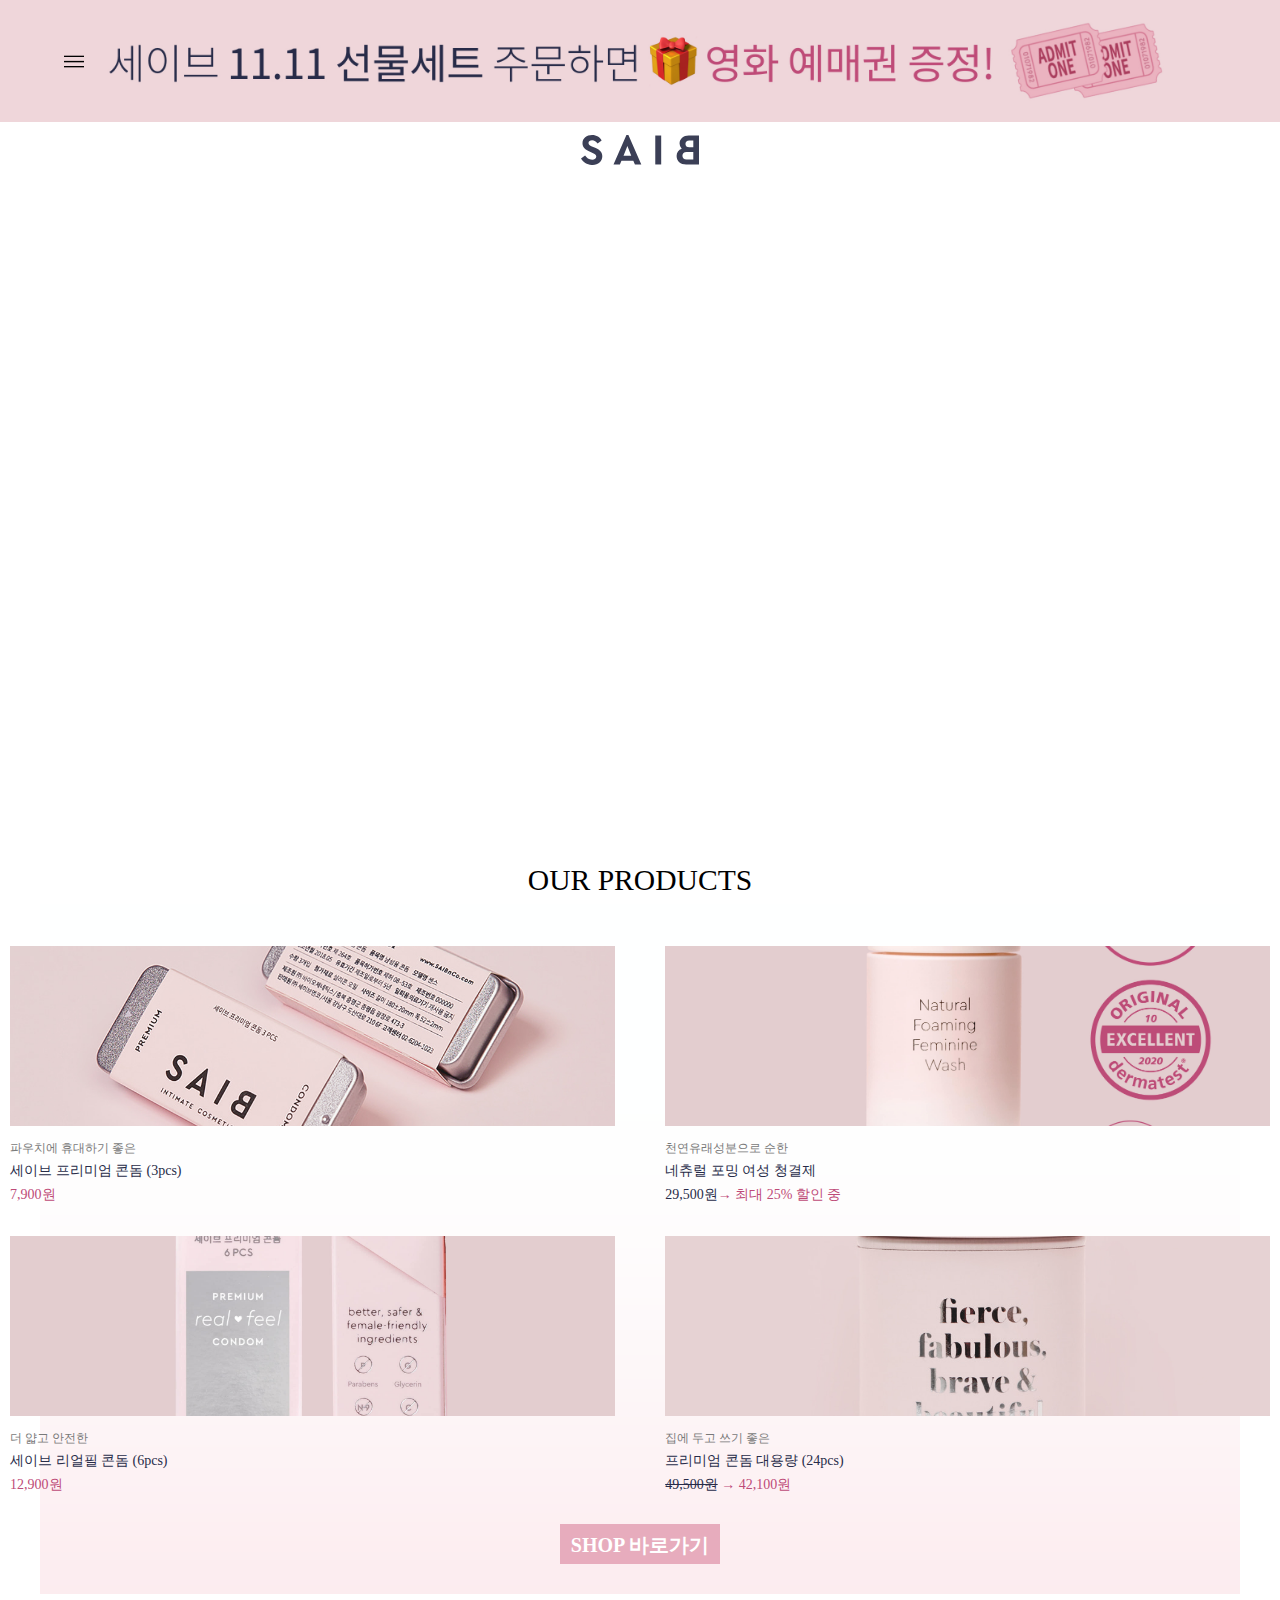
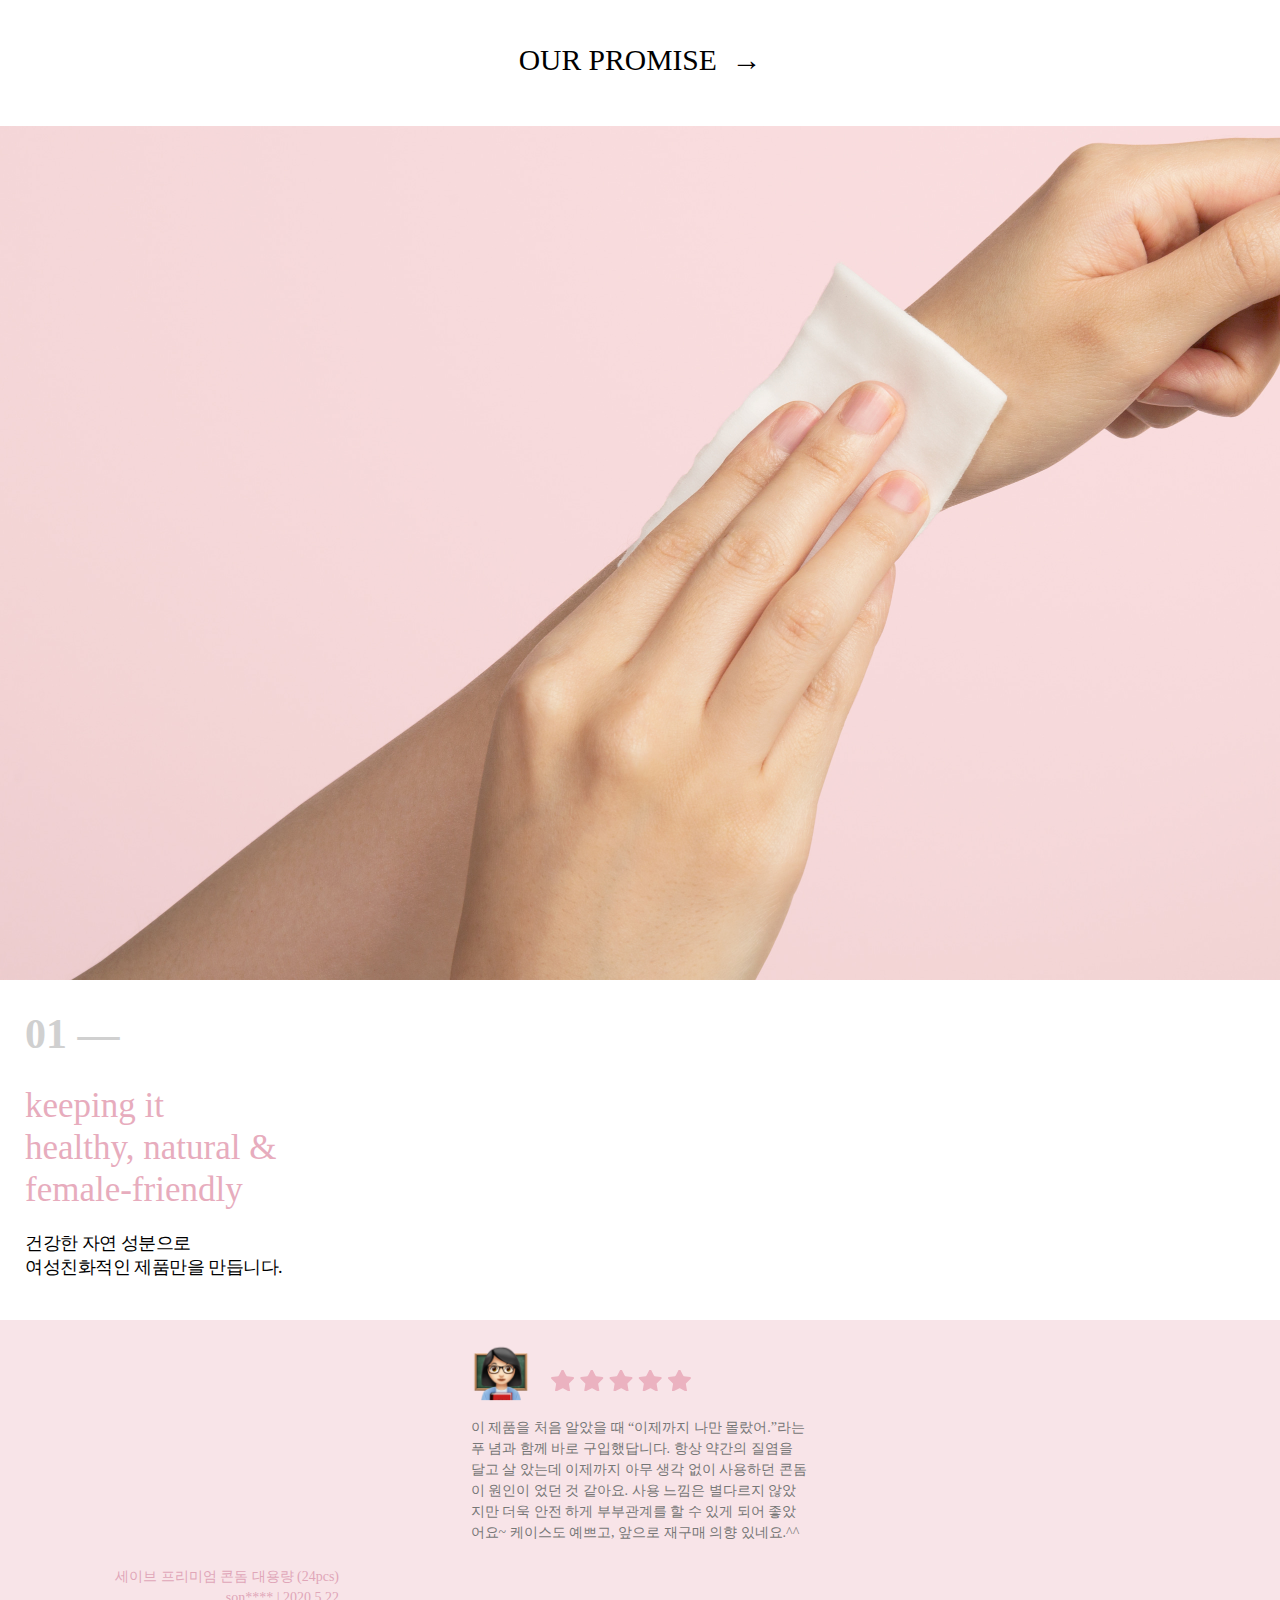
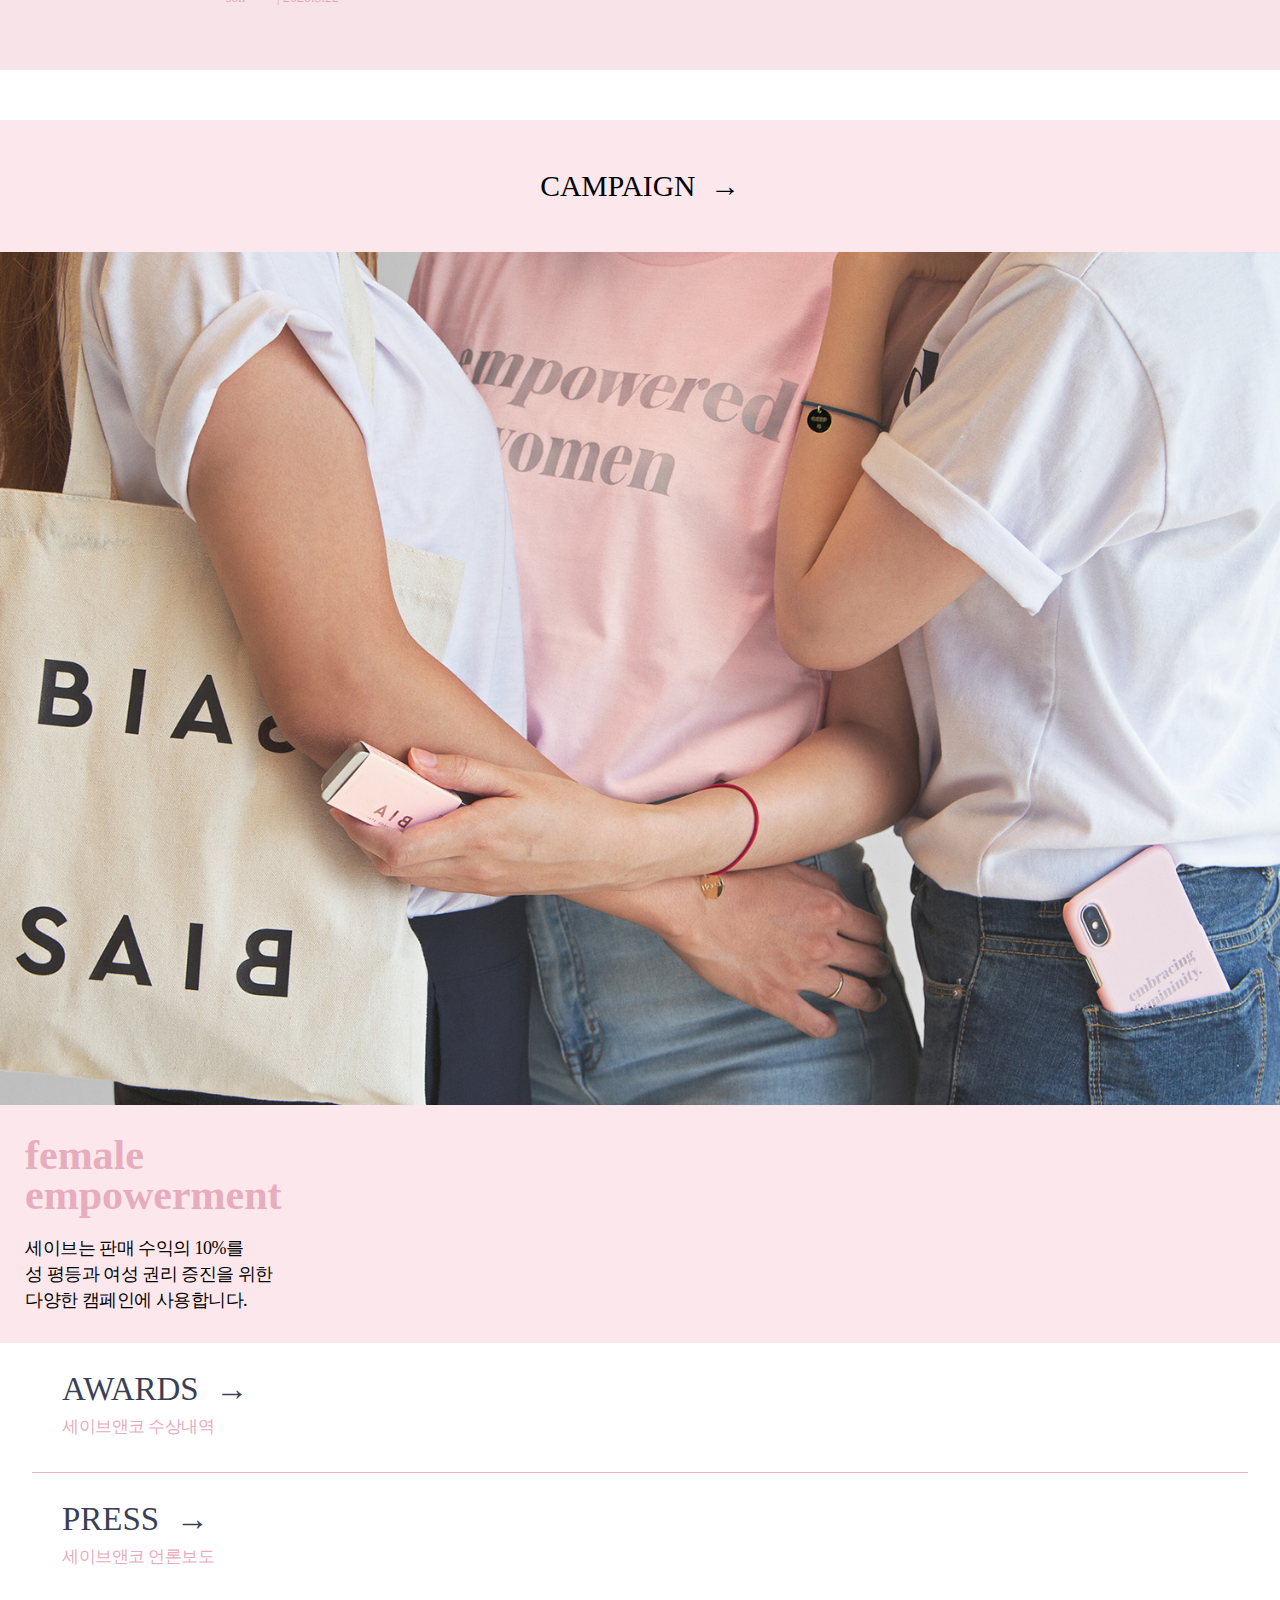
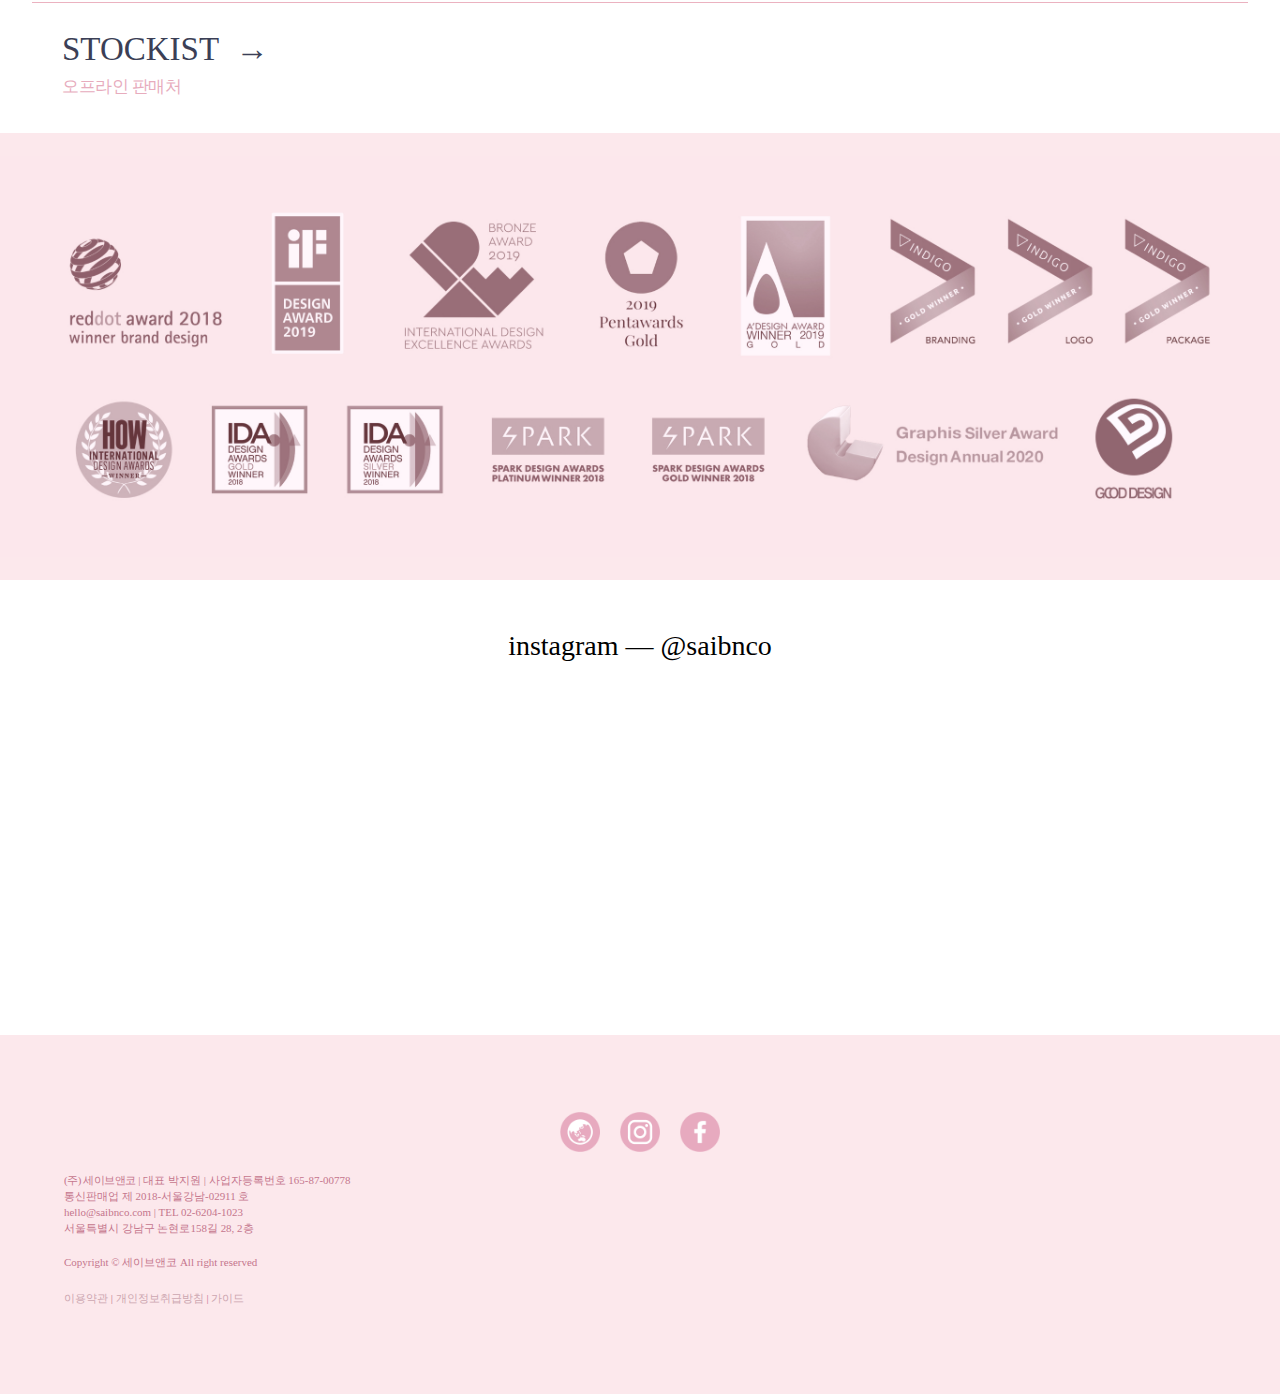
<file: SAIB project/Mobile Device/index.html>
<!DOCTYPE html>
<html>
<head>
	<meta charset="utf-8">
	<meta name="viewport" content="width=device-width, initial-scale=1.0">
	<title>SAIB Copysite Mobile</title>
	<link rel="stylesheet" type="text/css" href="css/style.css">
</head>
<body>
    <div class="wrapper">
    	<div class="container">
    		<header class="head-nav">
    			<div class="banner-image">
    				<a href="#" class="inner-banner">
    					<img src="img/inner-banner.jpg" alt="banner-image" class="mr-banner">
    				</a>
    			</div>




    			<div class="topper">
    				<div class="nav-brand">
    					<a href="#">
    						<img src="img/nav-brand.svg" alt="logo" class="logo-brand">
    					</a>
    				</div>


    				<div class="hamburger">
    					<a href="#" class="sub-ham"></a>
    				</div>
    			</div>
    		</header>




    		<div class="main-content">
    			<div class="content-del">
    				<div class="sections">
    					<div class="section1-wrapper">
    						<div class="frame-video">
    							<iframe src="https://player.vimeo.com/video/301545193?autoplay=1&color=ffedf2&title=0&byline=0&portrait=0&muted=1" frameborder="0" webkitallowfullscreen mozallowfullscreen allowfullscreen class="video-edit"></iframe>
    						</div>
    					</div>



    					<div class="section2">
    						<div class="inner-section2">
    							<h2 class="section2-head">OUR PRODUCTS</h2>
    							<div></div>

    							<div class="grid-del">
    								<div class="grid-image"></div>
    								<div class="grid-1">파우치에 휴대하기 좋은</div>
    								<div class="grid-2">세이브 프리미엄 콘돔 (3pcs)</div>
    								<div class="grid-3">7,900원</div>
    							</div>




    							<div class="grid-del second">
    								<div class="grid-image2"></div>
    								<div class="grid-1">천연유래성분으로 순한</div>
    								<div class="grid-2">네츄럴 포밍 여성 청결제</div>
    								<div class="grid-3"><span class="give-color">29,500원</span>→ 최대 25% 할인 중</div>
    							</div>



    							<div class="grid-del">
    								<div class="grid-image3"></div>
    								<div class="grid-1">더 얇고 안전한</div>
    								<div class="grid-2">세이브 리얼필 콘돔 (6pcs)</div>
    								<div class="grid-3">12,900원</div>
    							</div>





    							<div class="grid-del second">
    								<div class="grid-image4"></div>
    								<div class="grid-1">집에 두고 쓰기 좋은</div>
    								<div class="grid-2">프리미엄 콘돔 대용량 (24pcs)</div>
    								<div class="grid-3"><span class="give-line">49,500원</span> → 42,100원</div>
    							</div>

    						</div>




    						<a href="#" class="button-scale">SHOP 바로가기</a>
    					</div>








    					<div class="section3">
    						<div class="section3-cas">
    							<h2 class="section3-header">OUR PROMISE&nbsp;&nbsp;→</h2>



    							<div class="cas-section">
    								<div class="slide-container">
    									<ul class="slide-wrapper">
    										<li class="slide-item">
    											<div class="img-section">
    												<img src="img/slide-show.jpeg" alt="slide-show" class="img-edit">
    											</div>


    											<div class="words-section">
    												<h3 class="words-1">01 —</h3>

    												<p class="words-2">keeping it<br>healthy, natural &<br>female-friendly
    												</p>

    												<p class="words-3">건강한 자연 성분으로<br>여성친화적인 제품만을 만듭니다.</p>
    											</div>
    										</li>
    									</ul>
    								</div>
    							</div>
    						</div>
    					</div>





    					<div class="section4">
    						<div class="words-slide-wrapper">
    							<div class="slider-wrapper-1">
    								<div class="slider-wrapper-inner">
    									<div class="slider-inner-del">
    										<div class="header-1">
    											<div class="avatar"></div>
    											<div class="stars"></div>
    										</div>

    										<div class="header-2">
    											
                    이 제품을 처음 알았을 때 “이제까지 나만 몰랐어.”라는 푸
                    념과 함께 바로 구입했답니다. 항상 약간의 질염을 달고 살
                    았는데  이제까지 아무 생각 없이 사용하던 콘돔이 원인이

                    었던 것 같아요. 사용 느낌은 별다르지 않았지만 더욱 안전

                    하게 부부관계를 할 수 있게 되어 좋았어요~
                    케이스도 예쁘고, 앞으로 재구매 의향 있네요.^^
                

    										</div>


    										<div class="header-3">
    											
                    세이브 프리미엄 콘돔 대용량 (24pcs)<br>

                    son**** | 2020.5.22
                
    										</div>
    									</div>
    								</div>
    							</div>
    						</div>
    					</div>




    					<div class="section5">
    						<div class="section5-inner">
    							<h2 class="campaign-head">CAMPAIGN&nbsp;&nbsp;→</h2>
    							<div class="section5-image">
    								<div class="img-modify">
    									<img src="img/campaign.jpeg" alt="campaign" style="width: 100%;">
    								</div>

    								<div class="img-words">
    									<h3 class="h3-pink-words">
    										female<br>
    										empowerment
    									</h3>
    									<p class="p-words">
    										세이브는 판매 수익의 10%를<br>
    										성 평등과 여성 권리 증진을 위한<br>
    										다양한 캠페인에 사용합니다.
    									</p>
    								</div>
    							</div>
    						</div>
    				</div>



    				<div class="section6">
    					<div>
    						<div class="trophy-list">
    							<div class="trophy-link">
    								<a href="#" class="trophy-links">
    									<p class="p-1">AWARDS&nbsp;&nbsp;→</p>
    									<p class="p-pink">
    										세이브앤코 수상내역
    									</p>
    								</a>
    							</div>



    							<div class="trophy-link">
    								<a href="#" class="trophy-links">
    									<p class="p-1">PRESS&nbsp;&nbsp;→</p>
    									<p class="p-pink">
    										세이브앤코 언론보도
    									</p>
    								</a>
    							</div>




    							<div class="trophy-link">
    								<a href="#" class="trophy-links" style="border-bottom: none;">
    									<p class="p-1">STOCKIST&nbsp;&nbsp;→</p>
    									<p class="p-pink">
    										오프라인 판매처
    									</p>
    								</a>
    							</div>
    						</div>



    						<div class="all-list">
    							<div class="list-100">
    								<img src="img/list.jpg" alt="list" style="width: 100%; padding: 23px 0;">
    							</div>
    						</div>
    					</div>
    				</div>



    				<div class="section7">
    					<div class="section7-wrap">
    						<h2 class="section7-head">instagram — @saibnco</h2>
    					</div>
    				</div>




    				<iframe src="https://cdn.lightwidget.com/widgets/780c3195bd5c5d9b96148f426366213e.html" class="give-space"></iframe>





    				<div class="final-section">
    					<div class="inner-bottom">
    						<div class="social-bars">
    							<a href="#" class="ball"></a>
    							<a href="#" class="ins"></a>
    							<a href="#" class="fb"></a>
    						</div>


    						<div class="bottom-menu">
    							<p class="pinkish">
    								<span class="pinkish-1">(주) 세이브앤코</span> | <span>대표 박지원 | 사업자등록번호 165-87-00778</span>
    							</p>


    							<p class="pinkish">통신판매업 제 2018-서울강남-02911 호</p>

    							<p class="pinkish">hello@saibnco.com | TEL 02-6204-1023</p>

    							<p class="pinkish">서울특별시 강남구 논현로158길 28, 2층</p>
                                <br>

    							<p class="pinkish">Copyright © 세이브앤코 All right reserved</p>


    							<div class="instrt">
    								<p class="pinkish">
    									<a href="#" id="deep-pink">이용약관</a> | <a href="#" id="deep-pink">개인정보취급방침</a> | <a href="#" id="deep-pink">가이드</a>
    								</p>
    							</div>
    						</div>
    					</div>
    				</div>
    			</div>
    		</div>
    	</div>
    </div>
</body>
</html>
</file>
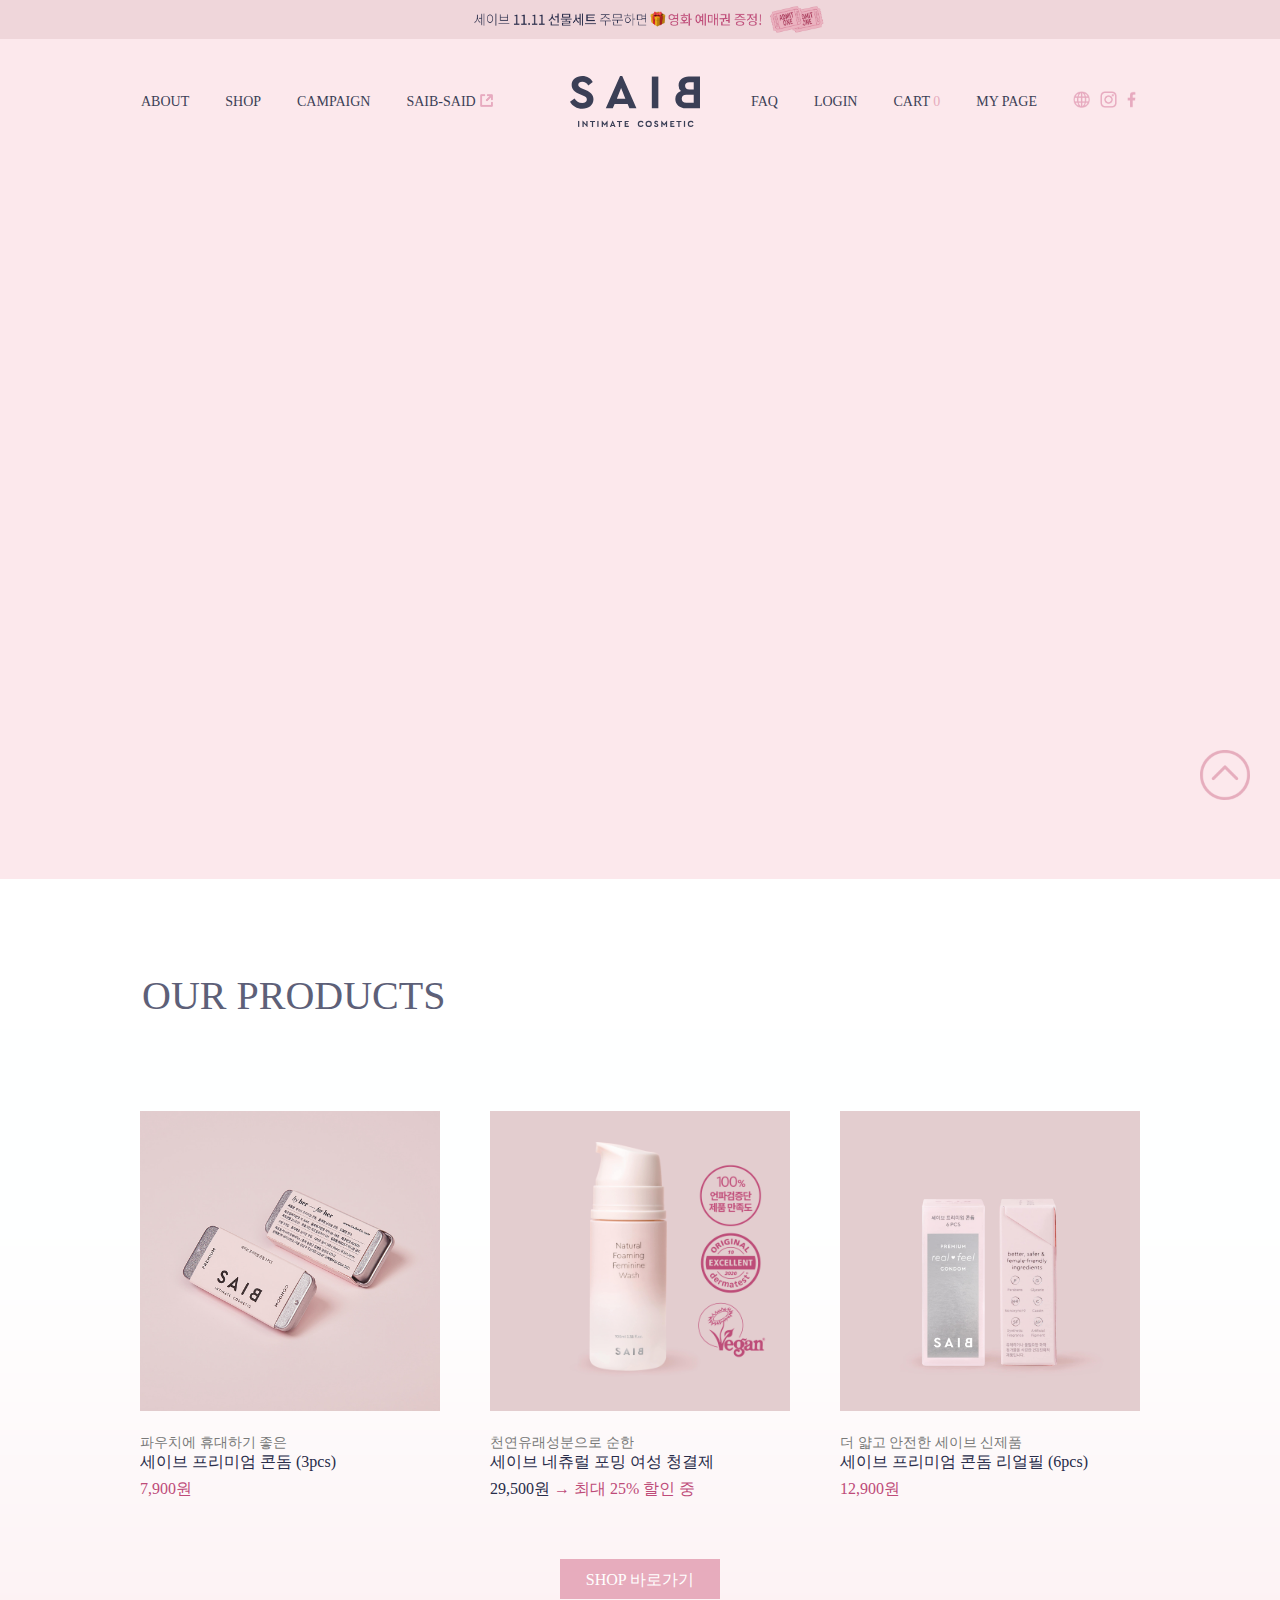
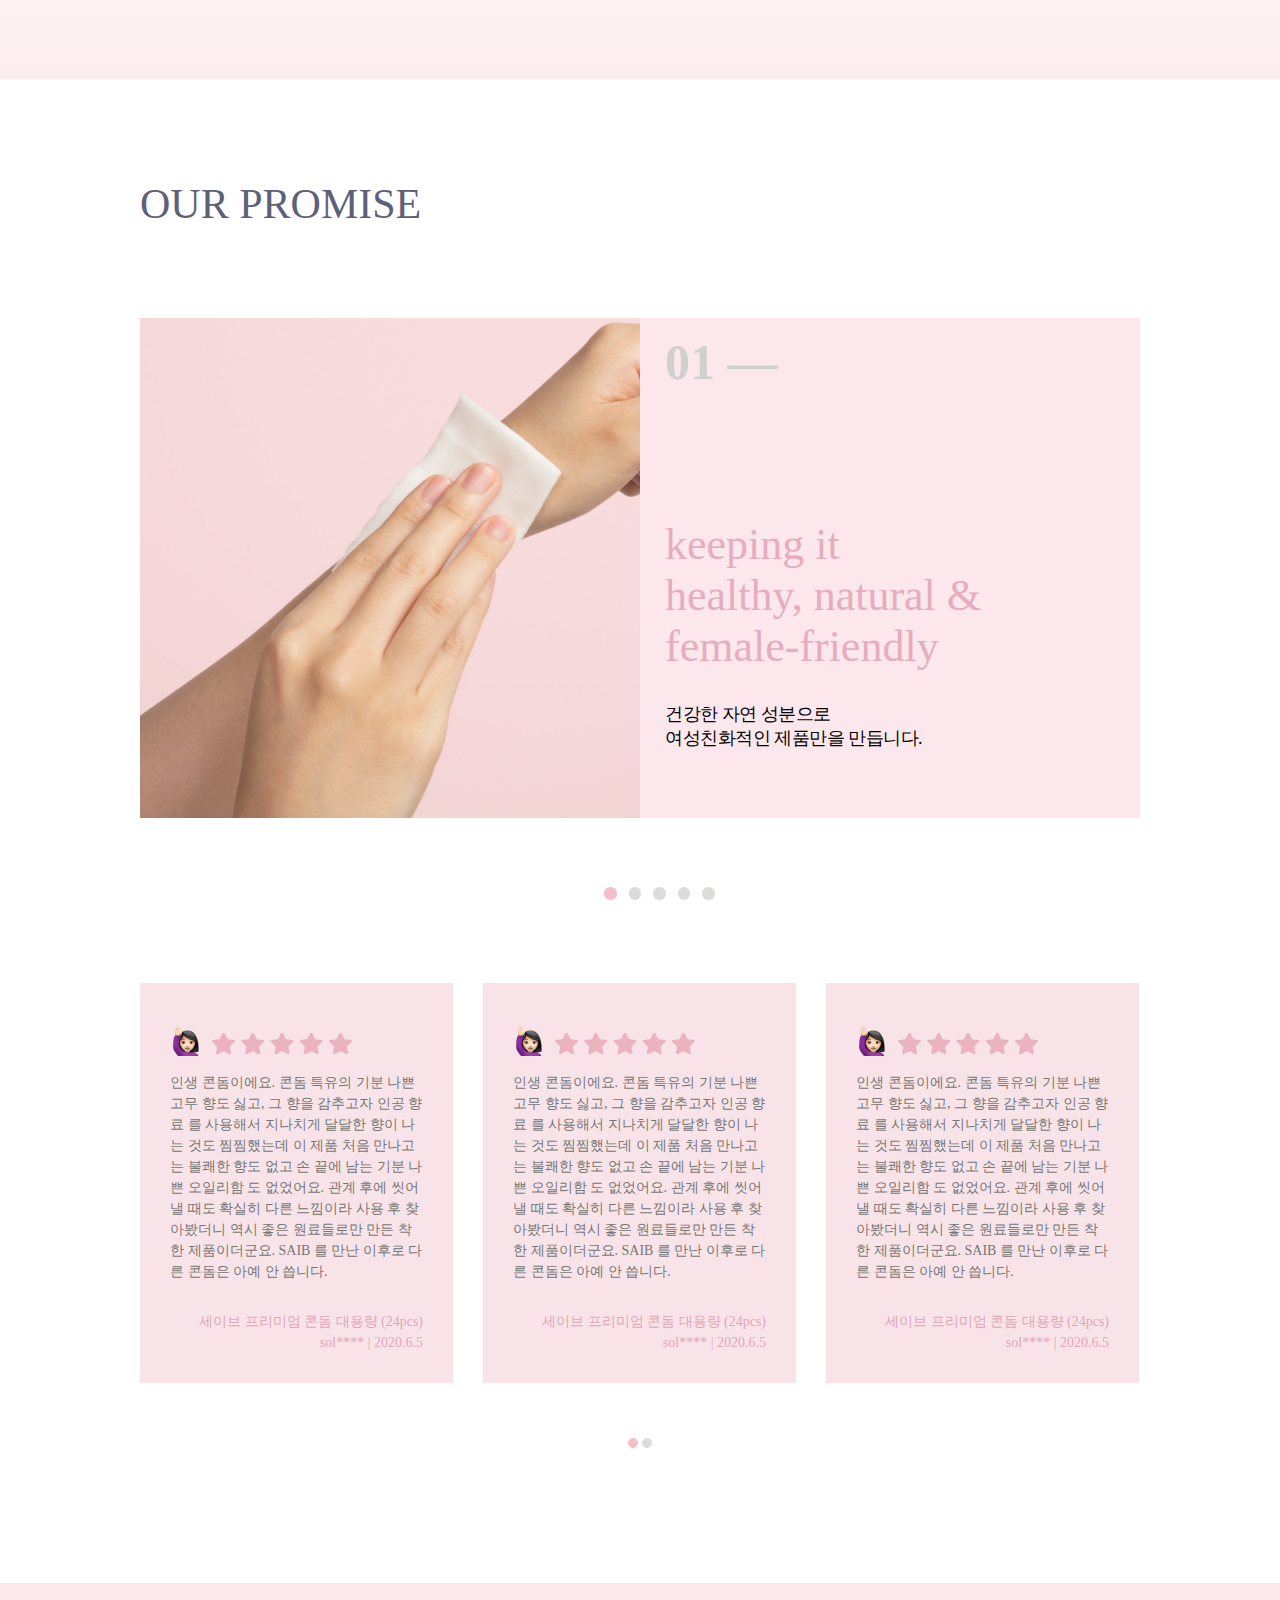
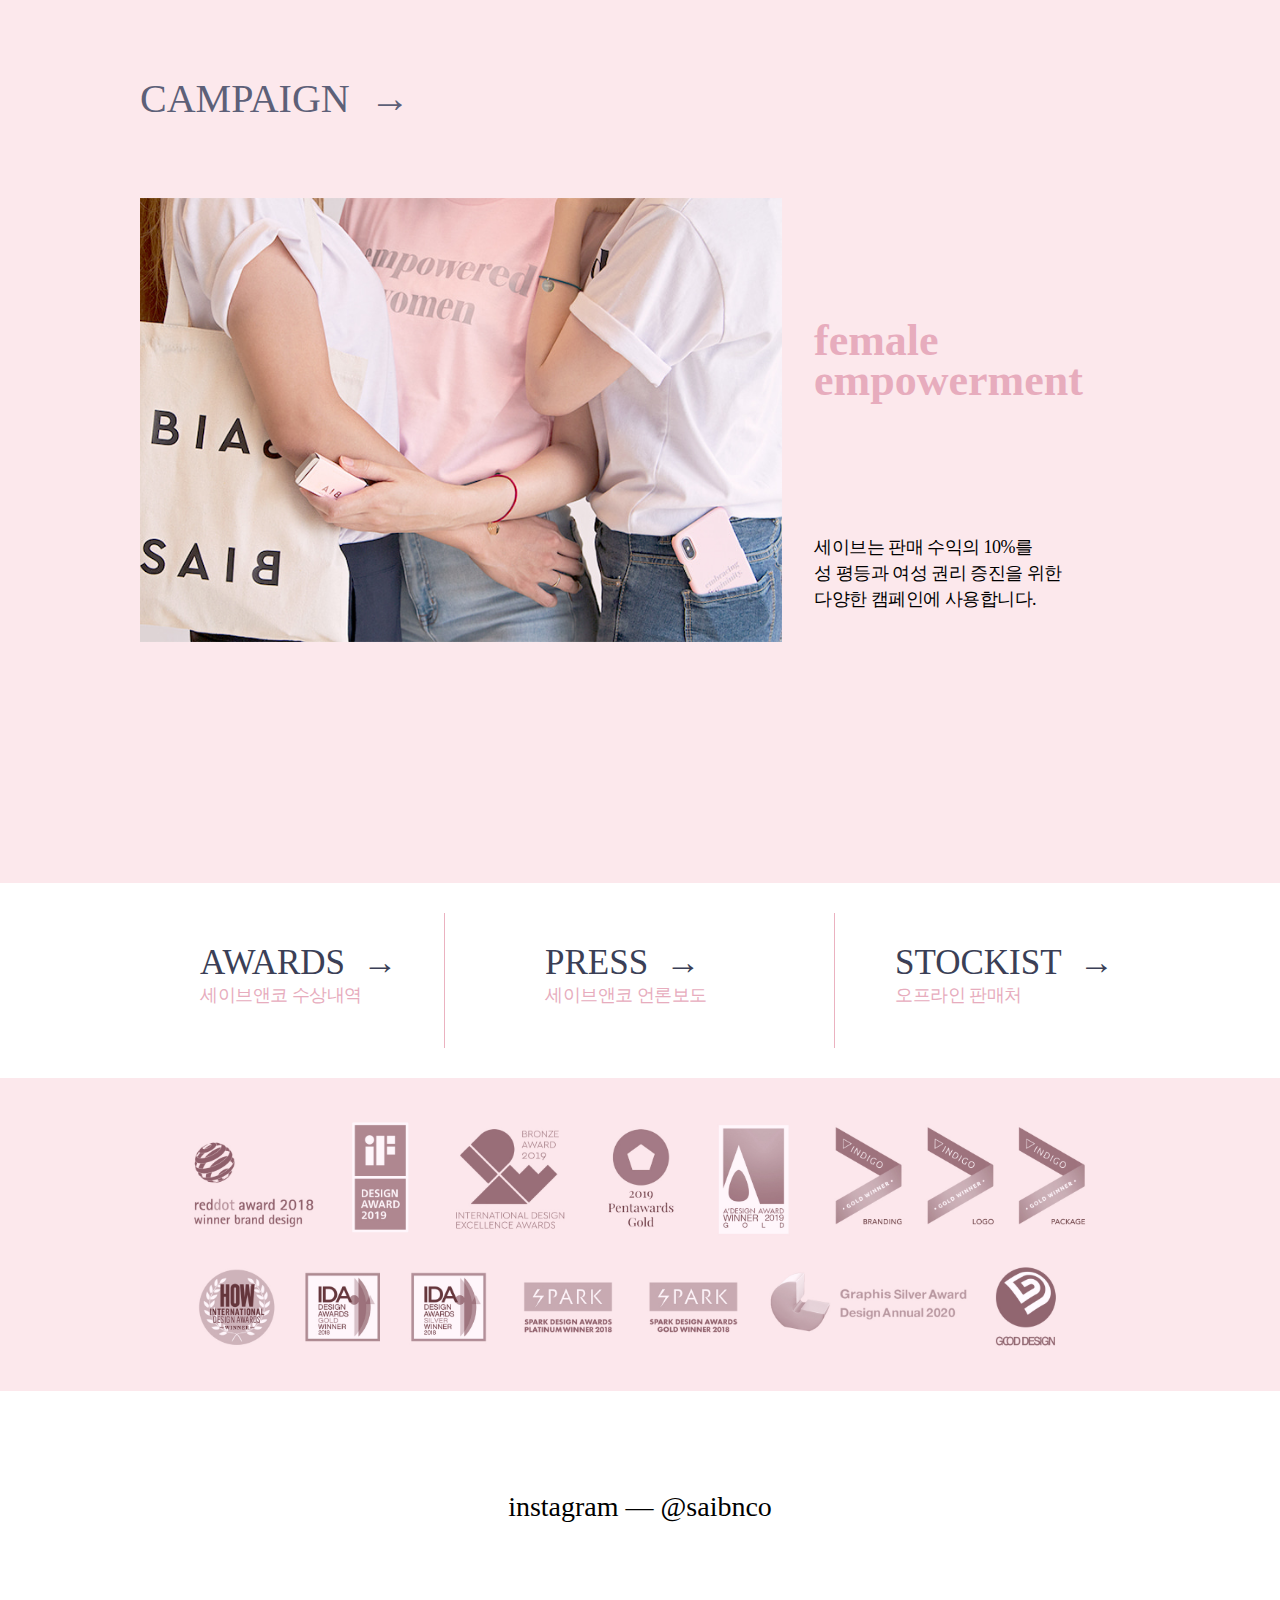
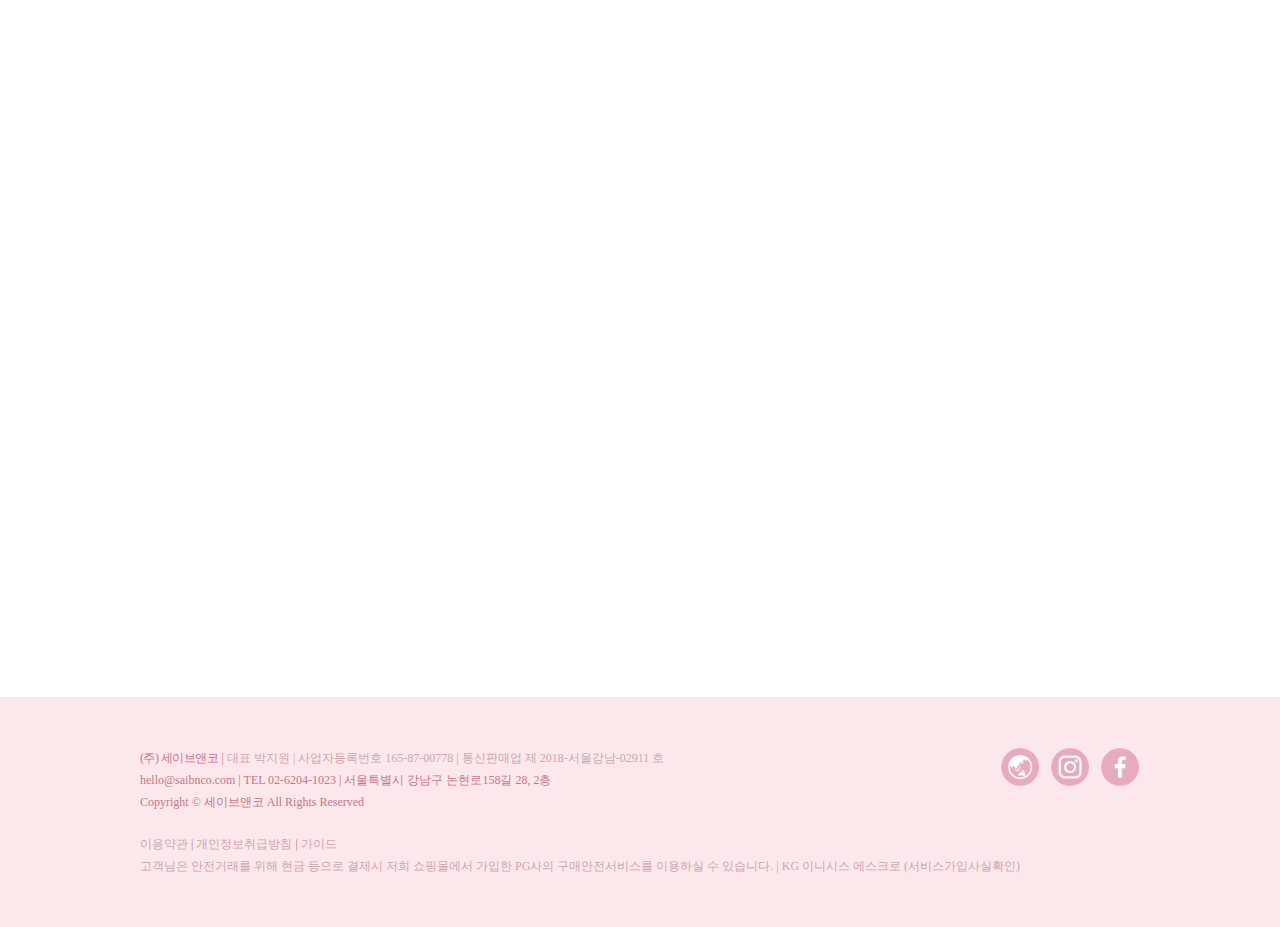
<file: SAIB project/PC Device/index.html>
<!DOCTYPE html>
<html>
<head>
	<meta charset="utf-8">
	<meta name="viewport" content="width=device-width, initial-scale=1.0">
	<title>SAIB Copysite</title>
	<link rel="stylesheet" type="text/css" href="css/style.css">
</head>
<body>
    <div id="wrapper">
    	<div class="banner-head">
    		<a href="#" class="banner-head-link">
    			<img src="img/banner-image.jpg" class="banner-photo" alt="banner-image">
    		</a>
    	</div>

        <div class="nav-head">
        	<div class="inner-head">
        		<ul class="list-left">
        			<li>
        				<a href="#">ABOUT</a>
        			</li>
        			<li>
        				<a href="#">Shop</a>
        			</li>
        			<li>
        				<a href="#">campaign</a>
        			</li>
        			<li>
        				<a href="#" class="nav-fourth">saib-said</a>
        				<div class="link-icon"></div>
        			</li>
        			<li id="nav-brand">
        				<a href="#"></a>
        			</li>
        		</ul>

        		<ul class="list-right">
        			<li class="menu">
        				<a href="#" class="faq">faq</a>
        			</li>
        			<li class="menu">
        				<a href="#" class="login">login</a>
        			</li>
        			<li class="menu numeric">
        				<a href="#" class="cart">cart
        					<span>0</span></a>
        			</li>
        			<li class="menu">
        				<a href="#" class="page">my page</a>
        			</li>
        			<li class="social-bar">
        				<a href="#" class="website"></a>
        				<a href="#" class="insta"></a>
        				<a href="#" class="fb"></a>
        			</li>
        		</ul>
        	</div>
        </div>

        


        <div class="container">
        	<div class="contents">
        		<div class="content">
        			<div class="section" id="section1">
        				<div class="video-content">
        					<div id="section1-center">
        						<div class="video-space">
        							<iframe src="https://player.vimeo.com/video/301545193?autoplay=1&color=ffedf2&title=0&byline=0&portrait=0&muted=1" frameborder="0" webkitallowfullscreen mozallowfullscreen allowfullscreen class="video-edit"></iframe>
        						</div>
        					</div>
        				</div>
        			</div>




        			<div id="section2">
        				<div class="inner-section">
        					<h2 class="decorate">OUR PRODUCTS</h2>


        					<div class="image-grid">
        						<div class="main-image image1"></div>
        						<div class="first">파우치에 휴대하기 좋은</div>
        						<div class="second">세이브 프리미엄 콘돔 (3pcs)</div>
        						<div class="third">7,900원</div>
        					</div>




        					<div class="image-grid">
        						<div class="main-image image2"></div>
        						<div class="first">천연유래성분으로 순한</div>
        						<div class="second">세이브 네츄럴 포밍 여성 청결제</div>
        						<div class="third">
        							<span style="color: #282c49;">29,500원</span>
        							 → 최대 25% 할인 중
        						</div>
        					</div>




        					<div class="image-grid right-space">
        						<div class="main-image image3"></div>
        						<div class="first">더 얇고 안전한 세이브 신제품</div>
        						<div class="second">세이브 프리미엄 콘돔 리얼필 (6pcs)</div>
        						<div class="third">
        							12,900원
        						</div>
        					</div>




        					<a href="#" class="button-style">SHOP 바로가기</a>
        				</div>
        			</div>




        			<div id="section3">
        				<div class="section-third">
        					<h2 class="section3-head">OUR PROMISE</h2>
        					<div class="cas-section">
        						<div class="cas-container">
        							<ul class="cas-wrapper">
        								<li class="cas-item">
        									<div class="left-img">
        										<img src="img/image4.jpeg" alt="image4" class="image4-edit">
        									</div>

        									<div class="right-words">
        										<h3 class="number-edit" style="margin-top: 15px;">
        											01 —
        										</h3>
        										<p class="right-words-1">
        											keeping it<br>
        											healthy, natural &
        											<br>
        											female-friendly
        										</p>


        										<p class="right-words-2">
        											건강한 자연 성분으로
        											<br>
        											여성친화적인 제품만을 만듭니다.
        										</p>
        									</div>
        								</li>
        							</ul>
        						</div>



        						<div class="pagination">
        							<span class="circle" id="circle-active"></span>
        							<span class="circle"></span>
        							<span class="circle"></span>
        							<span class="circle"></span>
        							<span class="circle"></span>
        						</div>
        					</div>
        				</div>
        			</div>





        			<div id="section4">
        				<div class="slide-show">
        					<ul class="cas-items">
        						<li class="cas-items-del">
        							<div class="grid-box">
        								<div class="head-text">
        									<div class="avatar"></div>
        									<div class="stars"></div>
        								</div>

        								<div class="number-one">
        									
                    인생 콘돔이에요. 콘돔 특유의 기분 나쁜
                    고무 향도 싫고, 그 향을 감추고자 인공 향료

                    를 사용해서 지나치게 달달한 향이 나는 것도

                    찜찜했는데 이 제품 처음 만나고는 불쾌한

                    향도 없고 손 끝에 남는 기분 나쁜 오일리함

                    도 없었어요. 관계 후에 씻어낼 때도 확실히

                    다른 느낌이라 사용 후 찾아봤더니 역시 좋은

                    원료들로만 만든 착한 제품이더군요. SAIB

                    를 만난 이후로 다른 콘돔은 아예 안 씁니다.
                

        								</div>

        								<div class="number-two">
        									
                    세이브 프리미엄 콘돔 대용량 (24pcs)<br>
                    sol**** | 2020.6.5
                
        								</div>
        							</div>




        								<div class="grid-box">
        								<div class="head-text">
        									<div class="avatar"></div>
        									<div class="stars"></div>
        								</div>

        								<div class="number-one">
        									
                    인생 콘돔이에요. 콘돔 특유의 기분 나쁜
                    고무 향도 싫고, 그 향을 감추고자 인공 향료

                    를 사용해서 지나치게 달달한 향이 나는 것도

                    찜찜했는데 이 제품 처음 만나고는 불쾌한

                    향도 없고 손 끝에 남는 기분 나쁜 오일리함

                    도 없었어요. 관계 후에 씻어낼 때도 확실히

                    다른 느낌이라 사용 후 찾아봤더니 역시 좋은

                    원료들로만 만든 착한 제품이더군요. SAIB

                    를 만난 이후로 다른 콘돔은 아예 안 씁니다.
                

        								</div>

        								<div class="number-two">
        									
                    세이브 프리미엄 콘돔 대용량 (24pcs)<br>
                    sol**** | 2020.6.5
                
        								</div>
        							</div>




                            <div class="grid-box" style="margin-right: 0;">
        								<div class="head-text">
        									<div class="avatar"></div>
        									<div class="stars"></div>
        								</div>

        								<div class="number-one">
        									
                    인생 콘돔이에요. 콘돔 특유의 기분 나쁜
                    고무 향도 싫고, 그 향을 감추고자 인공 향료

                    를 사용해서 지나치게 달달한 향이 나는 것도

                    찜찜했는데 이 제품 처음 만나고는 불쾌한

                    향도 없고 손 끝에 남는 기분 나쁜 오일리함

                    도 없었어요. 관계 후에 씻어낼 때도 확실히

                    다른 느낌이라 사용 후 찾아봤더니 역시 좋은

                    원료들로만 만든 착한 제품이더군요. SAIB

                    를 만난 이후로 다른 콘돔은 아예 안 씁니다.
                

        								</div>

        								<div class="number-two">
        									
                    세이브 프리미엄 콘돔 대용량 (24pcs)<br>
                    sol**** | 2020.6.5
                
        								</div>
        							</div>
        						</li>
        					</ul>




        					<p class="circle-del">
        						<label id="circle-1"></label>
        						<label></label>
        					</p>
        				</div>
        			</div>





        			<div id="section5">
        				<div class="inner-wrapper">
        					<h2 class="inner-wrapper-head">
        						CAMPAIGN&nbsp;&nbsp;→
        					</h2>

        					<div class="inner-wrapper-sub">
        						<div class="image-left">
        							<img src="img/campaign.jpg" alt="campaign" class="campaign-image">
        						</div>

        						<div class="words-right">
        							<h3 class="pink-header">
        								female<br>
        								empowerment
        							</h3>


        							<p class="words-right-sub">
        								세이브는 판매 수익의 10%를<br>
        								성 평등과 여성 권리 증진을 위한 <br>
        								다양한 캠페인에 사용합니다. 
        							</p>
        						</div>
        					</div>
        				</div>
        			</div>



        			<div id="section6">
        				<div id="section6-wrapper">
        					<div class="trophy">
        						<div class="trophy-1">
        							<a href="#" class="awards">
        								<p class="awards-1">AWARDS&nbsp;&nbsp;→</p>
        								<p class="awards-2">세이브앤코 수상내역</p>
        							</a>
        						</div>


        						<div class="trophy-2">
        							<a href="#" class="press">
        								<p class="press-1">PRESS&nbsp;&nbsp;→</p>
        								<p class="awards-2">세이브앤코 언론보도</p>
        							</a>
        						</div>


        						<div class="trophy-3">
        							<a href="#" class="stocklist">
        								<p class="awards-1">STOCKIST&nbsp;&nbsp;→</p>
        								<p class="awards-2">오프라인 판매처</p>
        							</a>
        						</div>
        					</div>



        					<div class="trophy-list">
        						<div class="list-del">
        							<img src="img/trophy.jpg" alt="trophy-list" class="trophy-edit">
        						</div>
        					</div>
        				</div>
        			</div>




        			<div id="section7">
        				<div class="section-7-wrap">
        					<h2 class="section7-head">instagram — @saibnco</h2>
        				</div>
        			</div>



        			<div class="insta-ban">
        				<iframe src="https://cdn.lightwidget.com/widgets/780c3195bd5c5d9b96148f426366213e.html" scrolling="no" allowtransparency="true" class="insta-ban-1"></iframe>
        			</div>




        			<div class="footer-contact">
        				<div class="bottom-contact">
        					<div class="footer-menu">
        						<div class="social-bars">
        							<a href="#" class="ball"></a>
        							<a href="#" class="instagram"></a>
        							<a href="#" class="facebook"></a>
        						</div>


        						<p class="footer-1">
        							<span class="address-1">(주) 세이브앤코</span> | <span class="address-2">대표 박지원 | 사업자등록번호 165-87-00778 | 통신판매업 제 2018-서울강남-02911 호</span>
        						</p>

        						<p class="footer-1">hello@saibnco.com | TEL 02-6204-1023 | 서울특별시 강남구 논현로158길 28, 2층</p>


        						<p class="footer-1">Copyright © 세이브앤코 All Rights Reserved</p>


        						<div class="instruction">
        							<p class="footer-1">
        								<a href="#">이용약관</a> | 
        								<a href="#">개인정보취급방침</a> | 
        								<a href="#">가이드</a>
        							</p>



        							<p class="footer-1">
        								<span style="color:#cca6b0;">고객님은 안전거래를 위해 현금 등으로 결제시 저희 쇼핑몰에서 가입한 PG사의 구매안전서비스를 이용하실 수 있습니다. | KG 이니시스 에스크로
                                        <span>
                                        	<a href="#" style="color:#cca6b0;">(서비스가입사실확인)</a>
                                        </span>
        								</span>
        							</p>
        						</div>
        					</div>
        				</div>



        				<div class="top">
        					<a href="#"></a>
        				</div>
        			</div>
        		</div>
        	</div>
        </div>
    </div>
</body>
</html>
</file>
<file: SAIB project/Mobile Device/css/style.css>
body {
	padding: 0;
	margin: 0;
}


* {
	box-sizing: border-box;
}


.wrapper {
	margin: 0 auto;
}


div {
	padding: 0;
	margin: 0;
	-webkit-tap-highlight-color: rgba(0, 0, 0, 0);
}



.head-nav {
	z-index: 999997;
	left: 0;
	top: 0;
	width: 100%;
	background: rgba(255, 255, 255, 1);
	height: 90px;
	position: fixed;
}



.banner-image {
	width: 100%;
	background-color: #fcd7d7;
}


.inner-banner {
	display: block;
	width: 100%;
	margin: 0 auto;
}


a {
	text-decoration: none;
	color: #3b3f56;
}


.mr-banner {
	width: 100%;
}


img {
	vertical-align: middle;
	border: none;
}


.nav-brand {
	width: 50%;
	margin: 0 auto;
	text-align: center;
	padding: 10px 0;
	height: 34px;
	line-height: 34px;
}



.logo-brand {
	max-width: 100%;
	max-height: 30px;
	margin: 0 0;
}


.hamburger {
	position: absolute;
	left: 5%;
	top: 45px;
	width: 34px;
	height: 34px;
	vertical-align: middle;
	border: 0 solid #000;
}



.sub-ham {
	display: inline-block;
	overflow: hidden;
	width: 100%;
	height: 100%;
	text-indent: 100%;
	white-space: nowrap;
	background: url(../img/ham.png) no-repeat 0 0;
	background-size: 20px;
	background-position: left center;
}



.main-content {
	position: relative;
	background-color: #fff;
	margin: 0 auto;
	width: 100%;
	padding-bottom: 0;
}


.content-del {
	margin-top: 94px;
}



.section1-wrapper {
	position: relative;
	width: 100%;
}


.frame-video {
	padding: 56.25% 0 0 0;
	position: relative;
}


.video-edit {
	position: absolute;
	top: 0;
	left: 0;
	width: 100%;
	height: 100%;
}


.section2 {
	background: url(../img/bg.png);
	width: 100%;
	height: 780px;
	overflow: hidden;
	background-position: center;
	background-repeat: no-repeat;
	margin-bottom: 50px;
}



.inner-section2 {
	height: 660px;
	position: relative;
	margin: 0 10px;
}


h2 {
	text-align: center;
	padding: 0;
	margin: 0;
	-webkit-tap-highlight-color: rgba(0, 0, 0, 0);
}


.section2-head {
	font-size: 1.85rem;
	line-height: 2rem;
	margin: 50px 0;
	font-weight: 100;
	font-style: normal;
	font-stretch: normal;
}



.grid-del {
	width: 48%;
	float: left;
	margin-right: 4%;
	cursor: pointer;
	margin-bottom: 20px;
	height: 270px;
}


.grid-image {
	width: 100%;
	height: 180px;
	background-position: center;
	background-repeat: no-repeat;
	background-size: cover;
	margin-bottom: 10px;
	background-image: url(../img/grid1.jpg);
}


.grid-1 {
	color: #797979;
	font-size: 12px;
	line-height: 2em;
}


.grid-2 {
	color: #282c49;
	font-size: 14px;
	line-height: 1.5em;
}


.grid-3 {
	color: #be4b78;
	font-size: 14px;
	line-height: 2em;
}


.second {
	margin-right: 0;
}



.grid-image2 {
	width: 100%;
	height: 180px;
	background-position: center;
	background-repeat: no-repeat;
	background-size: cover;
	margin-bottom: 10px;
	background-image: url(../img/grid2.jpg);
}


.give-color {
	color: #282c49;
}



.grid-image3 {
	width: 100%;
	height: 180px;
	background-position: center;
	background-repeat: no-repeat;
	background-size: cover;
	margin-bottom: 10px;
	background-image: url(../img/grid3.jpg);
}





.grid-image4 {
	width: 100%;
	height: 180px;
	background-position: center;
	background-repeat: no-repeat;
	background-size: cover;
	margin-bottom: 10px;
	background-image: url(../img/grid4.jpg);
}




.give-line {
    text-decoration: line-through;
    color: #282c49;
}



.button-scale {
	width: 160px;
	font-size: 20px;
	height: 40px;
	border: 1px solid transparent;
	line-height: 40px;
	text-align: center;
	position: absolute;
	left: 0;
	right: 0;
	margin: 0 auto;
	background-color: #e7acbd;
	color: #fff;
	cursor: pointer;
	font-weight: bold;
}





.section3 {
	background: #fff;
	padding: 0;
}



.section3-cas {
	width: 100%;
}




.section3-header {
	font-size: 1.85rem;
	line-height: 2rem;
	margin-bottom: 50px;
	font-weight: 100;
	font-style: normal;
	font-stretch: normal;
}



.cas-section {
	width: 100%;
	height: auto;
	position: relative;
	background: none;
}



.slide-container {
	width: 100%;
	height: 100%;
	margin: 0 auto;
	position: relative;
	overflow: hidden;
	z-index: 1;
}


ul {
	margin: 0;
	padding: 0;
	-webkit-tap-highlight-color: rgba(0, 0, 0, 0);
}

.slide-wrapper {
    position: relative;
    width: 100%;
    height: 200%;
    z-index: 1;
    display: flex;
    box-sizing: content-box;
}



.slide-item {
	width: 100%;
	overflow: hidden;
	position: relative;
	flex-shrink: 0;
	height: 200%;
}


ul li {
	list-style: none;
}


li {
	margin: 0;
	padding: 0;
	-webkit-tap-highlight-color: rgba(0, 0, 0, 0);
}



.img-section {
	width: 100%;
	float: left;
}


.img-edit {
	width: 100%;
}



.words-section {
	position: relative;
	background: rgba(255, 255, 255, 0.3);
	width: 100%;
	height: 340px;
	padding-left: 25px;
	box-sizing: border-box;
	float: left;
}



h3 {
	margin: 0;
	padding: 0;
	-webkit-tap-highlight-color: rgba(0, 0, 0, 0);
}


.words-1 {
	color: #d0d0d0;
	font-size: 42px;
	margin-top: 30px;
}


p {
	margin: 0;
	padding: 0;
	-webkit-tap-highlight-color: rgba(0, 0, 0, 0);
}


.words-2 {
	font-size: 35px;
	line-height: 42px;
	color: #e7acbd;
	margin-top: 27px;
}



.words-3 {
	font-size: 18px;
	margin-top: 20px;
	line-height: 24px;
	font-weight: 300;
	font-style: normal;
	font-stretch: normal;
	letter-spacing: -0.5px;
}



.section4 {
	margin: 0 0 50px;
	height: 350px;
}


.words-slide-wrapper {
	width: 100%;
	height: 100%;
	margin: 0 auto;
	position: relative;
	overflow: hidden;
	z-index: 1;
}


.slider-wrapper-1 {
	position: relative;
	height: 200%;
	width: 100%;
	z-index: 1;
	display: flex;
	box-sizing: content-box;
}


.slider-wrapper-inner {
	width: 100%;
	flex-shrink: 0;
	height: 200%;
	position: relative;
}


.slider-inner-del {
	margin-right: 0;
	width: 100%;
	height: 420px;
	background-color: #f8e4e8;
	position: relative;
}


.header-1 {
	overflow: hidden;
	padding: 10px 0 0;
	width: 339px;
	margin: 0 auto;
}


.header-2 {
	font-size: 14px;
	color: #767676;
	line-height: 1.5em;
	padding: 15px 0 8px;
	width: 339px;
	margin: 0 auto 15px;
}



.header-3 {
	font-size: 14px;
	color: #e0a6b8;
	line-height: 1.5em;
	text-align: right;
	width: 339px;
}


.avatar {
	background-image: url(../img/avatar.svg);
	float: left;
	width: 60px;
	height: 60px;
	background-position: center;
	background-repeat: no-repeat;
	background-size: cover;
	margin: 12px 0 0;
}


.stars {
	float: left;
	background-image: url(../img/stars.svg);
	background-position: center;
	background-repeat: no-repeat;
	background-size: cover;
	width: 140px;
	height: 21px;
	margin-top: 40px;
	margin-left: 20px;
}



.section5 {
    background: #fce8ec;
}


.section5-inner {
	width: 100%;
	padding-bottom: 30px;
}



.campaign-head {
	font-size: 1.85rem;
	line-height: 2rem;
	padding: 50px 0;
	font-weight: 100;
	font-style: normal;
	font-stretch: normal;
}


.section5-image {
	overflow: hidden;
}


.img-modify {
	width: 100%;
}


.img-words {
	padding: 30px 0 0 25px;
}



.h3-pink-words {
	font-size: 42px;
	line-height: 40px;
	padding: 0 0 20px 0;
	color: #e7acbd;
}


.p-words {
	font-size: 18px;
	line-height: 26px;
	font-weight: 300;
	font-style: normal;
	font-stretch: normal;
	letter-spacing: -0.5px;
}



.trophy-list {
	width: 100%;
	margin: 0 auto;
	overflow: hidden;
}


.trophy-links {
	text-decoration: none;
	display: block;
	width: 95%;
	height: 130px;
	margin: 0 auto;
	padding: 22px 30px;
	box-sizing: border-box;
	border-bottom: 1px solid #ebb2c0;
	font-weight: 100;
	font-style: normal;
	font-stretch: normal;
}



.p-1 {
	font-size: 33px;
	line-height: 1.5;
	font-weight: 100;
	font-style: normal;
	font-stretch: normal;
}


.p-pink {
	font-size: 17px;
	line-height: 1.5;
	color: #e7acbd;
	font-weight: 300;
	font-style: normal;
	font-stretch: normal;
	letter-spacing: -0.5px;
}


.all-list {
	background-color: #fce8ec;
}



.list-100 {
	width: 100%;
}



.section7-wrap {
	width: 100%;
}



.section7-head {
	font-size: 28px;
	margin: 50px 0;
	font-weight: 100;
	font-style: normal;
	font-stretch: normal;
}



.give-space {
	width: 100%;
	border: 0;
	overflow: hidden;
	height: 274px;
}



.final-section {
	padding: 20px 5% 30px;
	background-color: #fce8ec;
	margin-top: 45px;
}



.inner-bottom {
	position: relative;
	padding: 5% 0;
	z-index: 99;
	color: black;
	text-align: center;
}


.social-bars {
	width: 160px;
	margin: 0 auto 20px;
	overflow: hidden;
}



.final-section a {
	color: black;
}



.ball {
	background: url(../img/ball.png) no-repeat;
	background-position: center;
	background-size: cover;
	margin-right: 20px;
	width: 40px;
	height: 40px;
	float: left;
}



.ins {
	background: url(../img/insta.png) no-repeat;
	background-position: center;
	background-size: cover;
	margin-right: 20px;
	width: 40px;
	height: 40px;
	float: left;
}



.fb {
	background: url(../img/fb.png) no-repeat;
	background-position: center;
	background-size: cover;
	width: 40px;
	height: 40px;
	float: left;
}



.bottom-menu {
	width: 100%;
	overflow: hidden;
	text-align: left;
	display: block;
}



.pinkish {
	font-size: 0.685rem;
	line-height: 1rem;
	color: #c5768c;
	margin: 0 auto 0;
	letter-spacing: 0;
	font-weight: 300;
	font-style: normal;
	font-stretch: normal;
}



.pinkish-1 {
	font-weight: normal;
	font-style: normal;
	font-stretch: normal;
	letter-spacing: -0.5px;
}



.instrt {
	margin-top: 20px;
}


#deep-pink {
	color: #cca6b0;
}
</file>
<file: SAIB project/PC Device/css/style.css>
body {
	margin: 0;
	padding: 0;
}

* {
	box-sizing: border-box;
}


div {
	margin: 0;
	padding: 0;
}


.banner-head {
	width: 100%;
	background-color: #FCD7D7;
}


.banner-head-link {
	display: block;
	width: 100%;
	margin: 0 auto;
}


a {
	text-decoration: none;
	color: #3b3f56;
	transition-duration: 0.5s;
	transition-timing-function: ease;
}

a:hover {
	text-decoration: none;
	color: #c5768c;
}


.banner-photo {
	width: 100%;
	border: none;
	vertical-align: top;
	margin: 0;
	padding: 0;
}


.nav-head {
	position: relative;
	width: 100%;
	background: #fce8ec;
	z-index: 9999;
	text-transform: uppercase;
	font-size: 14px;
}


.inner-head {
	position: relative;
	width: 1000px;
	height: 120px;
	margin: 0 auto;
}


.list-left {
	margin: 0;
	padding: 0;
	position: absolute;
	font-size: 0;
	line-height: 0;
	top: 0px;
	text-align: left;
}


.nav-head .list-left li:nth-child(1) {
	margin-left: 1px;
	margin-right: 36px;
}


.nav-head .inner-head .list-left > li {
	position: relative;
	display: inline-block;
	vertical-align: top;
}

.nav-head .list-left li {
	font-size: 14px;
	line-height: 13px;
	margin-top: 56px;
}

li {
	list-style: none;
	margin: 0;
	padding: 0;
}


.nav-head .inner-head .list-left > li > a {
	padding: 0;
}



.nav-head .list-left li:nth-child(2) {
	margin-right: 36px;
}


.nav-head .list-left li:nth-child(3) {
	margin-right: 36px;
}


.nav-head .list-left li:nth-child(4) {
	margin-right: 77px;
	cursor: pointer;
}


.nav-fourth {
	float: left;
	margin-right: 4px;
}


.link-icon {
	background: url(../img/tap.png) no-repeat;
	width: 13px;
	height: 13px;
	background-size: 13px;
	background-position: center;
	float: left;
	margin: -1px 0;
}


#nav-brand {
	margin-top: 37px;
}


.nav-head .inner-head .list-left #nav-brand a {
	display: block;
	width: 130px;
	height: 54px;
	background: url(../img/logo.svg) no-repeat;
}



.list-right {
	position: absolute;
	font-size: 0;
	line-height: 0;
}


.nav-head .list-right {
	right: 0;
	top: 0;
	text-align: right;
	margin: 0;
	padding: 0;
}


.nav-head .list-right li:nth-child(1) {
	margin-right: 36px;
}


.nav-head .list-right li.menu {
	display: inline-block;
}


.nav-head .inner-head .list-right > li {
	position: relative;
	display: inline-block;
	vertical-align: top;
}


.nav-head .list-right li {
	font-size: 14px;
	line-height: 13px;
	font-weight: 400;
	margin-top: 56px;
}


.faq {
	font-size: 14px;
}


.nav-head .list-right li:nth-child(2) {
	margin-right: 36px;
}


.login {
	font-size: 14px;
}

.cart {
	font-size: 14px;
}

.nav-head .list-right li:nth-child(3) {
	margin-right: 36px;
}


.nav-head .list-right li.numeric a span {
	color: #e7acbd;
	font-variant-numeric: lining-nums;
}


.nav-head .list-right li:nth-child(4) {
	margin-right: 36px;
}


.page {
	font-size: 14px;
}


.nav-head .inner-head .list-right li.social-bar {
	overflow: hidden;
	margin-top: 52px;
}


.nav-head .inner-head .list-right li.social-bar a.website {
	background: url(../img/website.png) no-repeat;
	background-size: 17px;
	background-position: center;
	margin: 0 10px 0 0;
	padding: 0;
}



.nav-head .inner-head .list-right li.social-bar a {
	display: block;
	float: left;
	width: 17px;
	height: 17px;
}

.nav-head .inner-head .list-right li.social-bar a.insta {
	background: url(../img/insta.png) no-repeat;
	background-size: 17px;
	background-position: center;
	padding: 0;
	margin: 0 6px 0 0;
}



.nav-head .inner-head .list-right li.social-bar a.fb {
	background: url(../img/fb.png) no-repeat;
	background-size: 17px;
	background-position: center;
	margin: 0;
	padding: 0;
} 




.container {
	overflow: hidden;
	margin: 0 auto 0;
	z-index: 10;
}


.contents {
	position: relative;
	overflow: hidden;
	margin: 0 auto;
}


.container:after {
	content: "";
	display: block;
	clear: both;
}


#section1 {
	background: #fce8ec;
}


.video-space {
	padding: 56.25% 0 0 0;
	width: 100%;
	height: 100%;
	position: relative;
}



.video-edit {
	position: absolute;
	top: 0;
	left: 0;
	width: 100%;
	height: 100%;
}



#section2 {
	background: url(../img/bg.png);
}


.inner-section {
	width: 1000px;
	margin: 0 auto;
	overflow: hidden;
	height: 800px;
	position: relative;
}


.inner-section > h2 {
    font-size: 40px;
    line-height: 50px;
    margin-bottom: 90px;
    margin-top: 92px;
    padding-left: 2px;
}


.decorate {
	font-weight: 100;
	font-style: normal;
	font-stretch: normal;
	color: #5d6078;
}

h2 {
	margin: 0;
	padding: 0;
}


.image-grid {
	width: 300px;
	float: left;
	margin-right: 50px;
	cursor: pointer;
}

.image1 {
	background-image: url(../img/image1.jpg);
}


.inner-section .image-grid .main-image {
	width: 300px;
	height: 300px;
	background-position: center;
	background-repeat: no-repeat;
	background-size: cover;
	margin-bottom: 23px;
}


.first {
	color: #797979;
	font-size: 14px;
}


.second {
	color: #282c49;
	font-size: 16px;
}

.third {
	color: #be4b78;
	font-size: 16px;
	line-height: 2em;
}


.image2 {
	background-image: url(../img/image2.jpg);
}


.image3 {
	background-image: url(../img/image3.jpg);
}


.right-space {
	margin-right: 0;
}


.button-style {
	width: 160px;
	height: 40px;
	border: 1px solid transparent;
    line-height: 40px;
    text-align: center;
    position: absolute;
    bottom: 50px;
    left: 0;
    right: 0;
    margin: 0 auto 30px;
    background-color: #e7acbd;
    color: #fff;
    cursor: pointer;
}


.button-style:hover {
	transform: scale(1.1);
}


#section3 {
	background: #fff;
	padding: 0;
	padding-bottom: 165px;
}


.section-third {
	width: 1000px;
	margin: 0 auto;
	padding-top: 92px;
}


.section3-head {
	font-size: 42px;
	margin-bottom: 90px;
	margin-top: 9px;
	font-weight: 100;
	font-style: normal;
	font-stretch: normal;
	color: #5d6078;
}



.cas-section {
	width: 1000px;
	position: relative;
	background: none;
	height: 500px;
}


.cas-container {
	width: 100%;
	height: 100%;
	margin: 0 auto;
	position: relative;
	overflow: hidden;
	z-index: 1;
}


.cas-wrapper {
	position: relative;
	width: 100%;
	height: 100%;
	z-index: 1;
	display: flex;
	box-sizing: content-box;
}


.cas-item {
	width: 1000px;
	overflow: hidden;
	flex-shrink: 0;
	height: 100%;
	position: relative;
}


.left-img {
	float: left;
}


.image4-edit {
	width: 500px;
	height: 500px;
	border: none;
	vertical-align: top;
}


.right-words {
    background: #fce8ec;
    width: 500px;
    height: 500px;
    padding-left: 25px;
    box-sizing: border-box;
    float: left;
}


ul {
	margin: 0;
	padding: 0;
}


.number-edit {
	color: #d0d0d0;
	font-size: 50px;
	margin: 0;
	padding: 0;
}



.right-words-1 {
	font-size: 44px;
	color: #e7acbd;
	margin-top: 128px;
}


p {
	margin: 0;
	padding: 0;
}


.right-words-2 {
	font-size: 18px;
	margin-top: 30px;
	font-weight: 300;
	font-style: normal;
	font-stretch: normal;
	letter-spacing: -0.5px;
}



.pagination {
	position: absolute;
	text-align: center;
	z-index: 10;
	bottom: -90px;
	left: 50%;
	margin-left: -40px;
}


.circle {
	cursor: pointer;
	width: 12.5px;
	height: 12.5px;
	display: inline-block;
	border-radius: 50%;
	background: #dedbdb;
	border: none;
	opacity: 1;
	margin: 4px;
}


#circle-active {
	opacity: 1;
	background: #f3bfcb;
	border: none;
	box-sizing: border-box;
	width: 12.5px;
	height: 12.5px;
}



#section4 {
	height: 600px;
}


.slide-show {
	height: 100%;
	position: relative;
	overflow: hidden;
	width: 1000px;
	margin: auto;
}


.cas-items {
	width: 400%;
	height: 100%;
	position: relative;
	margin: auto;
}


.cas-items:after {
	content: "";
	display: block;
	clear: both;
}


.cas-items-del {
	float: left;
	width: 25%;
	height: 100%;
	margin: 0 auto;
}



.grid-box {
	width: 313px;
	height: 400px;
	float: left;
	margin-right: 30px;
	background-color: #f8e4e8;
	position: relative;
	cursor: pointer;
}



.head-text {
	overflow: hidden;
	padding: 10px 30px 0;
}


.avatar {
	background-image: url(../img/avatar1.svg);
	float: left;
	width: 32px;
	height: 32px;
	background-position: center;
	background-repeat: no-repeat;
	background-size: cover;
	margin: 32px 0 0;
}



.stars {
	float: left;
	background-image: url(../img/stars.svg);
	background-position: center;
	background-size: cover;
	background-repeat: no-repeat;
	width: 140px;
	height: 21px;
	margin-top: 40px;
	margin-left: 10px;
}


.number-one {
	font-size: 14px;
	color: #767676;
	line-height: 1.5em;
	padding: 15px 30px 8px;
}


.number-two {
	font-size: 14px;
	color: #e0a6b8;
	line-height: 1.5em;
	padding: 0 30px;
	text-align: right;
	position: absolute;
	bottom: 30px;
	right: 0;
}



.circle-del {
	position: absolute;
	top: 450px;
	left: 0;
	width: 100%;
	text-align: center;
}



label {
	display: inline-block;
	vertical-align: middle;
	width: 10px;
	height: 10px;
	border-radius: 50%;
	cursor: pointer;
	border: 1px solid #dedbdb;
	background: #dedbdb;
}


#circle-1 {
	background: #f3bfc8;
	border: 1px solid #f3bfc8;
}



#section5 {
	background: #fce8ec;
}


.inner-wrapper {
	width: 1000px;
	margin: 0 auto;
	padding-top: 92px;
	padding-bottom: 200px;
}




.inner-wrapper-head {
	cursor: pointer;
	font-size: 40px;
	font-weight: 100;
	font-style: normal;
	font-stretch: normal;
	color: #5d6078;
}


.inner-wrapper-sub {
	overflow: hidden;
	margin-top: 61px;
}


.image-left {
	float: left;
	width: 650px;
	height: 480px;
	margin-top: 15px;
}


.campaign-image {
	width: 650px;
	margin-left: -8px;
	border: none;
	vertical-align: top;
}



.words-right {
	float: left;
	width: 320px;
	height: 500px;
	padding-left: 24px;
}


h3 {
	margin: 0;
	padding: 0;
}



.pink-header {
	font-size: 44px;
	line-height: 40px;
	margin-top: 138px;
	color: #e7acbd;
}



.words-right-sub {
	font-size: 18px;
	line-height: 26px;
	margin-top: 133px;
	font-weight: 300;
	font-style: normal;
	font-stretch: normal;
	letter-spacing: -0.5px;
}




.trophy {
	width: 1000px;
	margin: 0 auto;
	overflow: hidden;
}

.awards {
	padding-left: 0;
	width: 305px;
	float: left;
	text-decoration: none;
	display: block;
	height: 135px;
	padding: 30px 60px;
	margin: 30px 0;
	box-sizing: border-box;
	border-right: 1px solid #ebb2c0;
	font-weight: 100;
	font-style: normal;
	font-stretch: normal;
	color: #3b3f56;
}


.awards-1 {
	font-size: 35px;
	font-weight: 100;
	font-style: normal;
	font-stretch: normal;
}


.awards-2 {
	font-size: 18px;
	color: #e7acbd;
	font-weight: 300;
	font-style: normal;
	font-stretch: normal;
	letter-spacing: -0.5px;
}


.press {
	width: 390px;
	padding: 30px 100px;
	float: left;
	text-decoration:none;
	display: block;
	height: 135px;
	margin: 30px 0;
	box-sizing: border-box;
	border-right: 1px solid #ebb2c0;
	font-weight: 100;
	font-style: normal;
	font-stretch: normal;
}



.press-1 {
	font-size: 35px;
	font-weight: 100;
	font-style: normal;
	font-stretch: normal;
}



.stocklist {
	border-right: none;
	padding-right: 0;
	width: 305px;
	padding-left: 85px;
	float: left;
	text-decoration: none;
	display: block;
	height: 135px;
	padding: 30px 60px;
	margin: 30px 0;
	box-sizing: border-box;
	font-weight: 100;
	font-style: normal;
	font-stretch: normal;
}


.trophy-list {
	background-color: #fce8ec;
}


.list-del {
	width: 1000px;
	margin: 0 auto;
}


.trophy-edit {
	width: 1000px;
	border: none;
	vertical-align: top;
}


img {
	margin: 0;
	padding: 0;
}


.section-7-wrap {
	width: 1040px;
	margin: 100px auto;
}


.section7-head {
	font-size: 28px;
	text-align: center;
	margin-bottom: 70px;
	font-weight: 100;
	font-style: normal;
	font-stretch: normal;
}



.insta-ban {
	width: 900px;
	margin: 0 auto 70px;
}



.insta-ban-1 {
	width: 100%;
	border: 0;
	overflow: hidden;
	height: 600px;
}



.bottom-contact {
	width: 100%;
	position: relative;
	padding: 50px 0;
	background: #fce8ec;
	z-index: 99;
	text-align: center;
	color: #c5768c;
}


.footer-menu {
	position: relative;
	width: 1000px;
	margin: 0 auto;
	overflow: hidden;
	text-align: left;
	display: block;
}


.social-bars {
	position: absolute;
	top: 0;
	right: 0;
	width: 140px;
	height: 40px;
	margin: 0 auto;
	overflow: hidden;
}


.ball {
	background: url(../img/ball.png) no-repeat;
	background-position: center;
	background-size: 38px;
	margin-right: 10px;
}


.footer-contact .bottom-contact .footer-menu .social-bars a {
  width: 40px;
  height: 40px;
  float: left;
}


.instagram {
	background: url(../img/instagram.png) no-repeat;
	background-position: center;
	background-size: 38px;
	margin-right: 10px;
}


.facebook {
	background: url(../img/facebook.png) no-repeat;
	background-position: center;
	background-size: 38px;
}


.footer-1 {
	font-size: 12px;
	line-height: 22px;
	color: #c5768c;
	margin: 0 auto 0;
	letter-spacing: 0;
	font-weight: 300;
	font-style: normal;
	font-stretch: normal;
}





.address-1 {
	font-weight: normal;
	font-style: normal;
	font-stretch: normal;
	letter-spacing: -0.5px;
}


.address-2 {
	color: #cca6b0;
}


.instruction {
	margin-top: 20px;
}



.footer-contact .bottom-contact .footer-menu .instruction .footer-1
a {
	color: #cca6b0;
}



.top {
	display: block;
	position: fixed;
	bottom: 100px;
	right: 30px;
	z-index: 999;
}


.top a {
	display: block;
	width: 50px;
	height: 50px;
	background: url(../img/top.png) no-repeat;
	background-size: cover;
}
</file>
